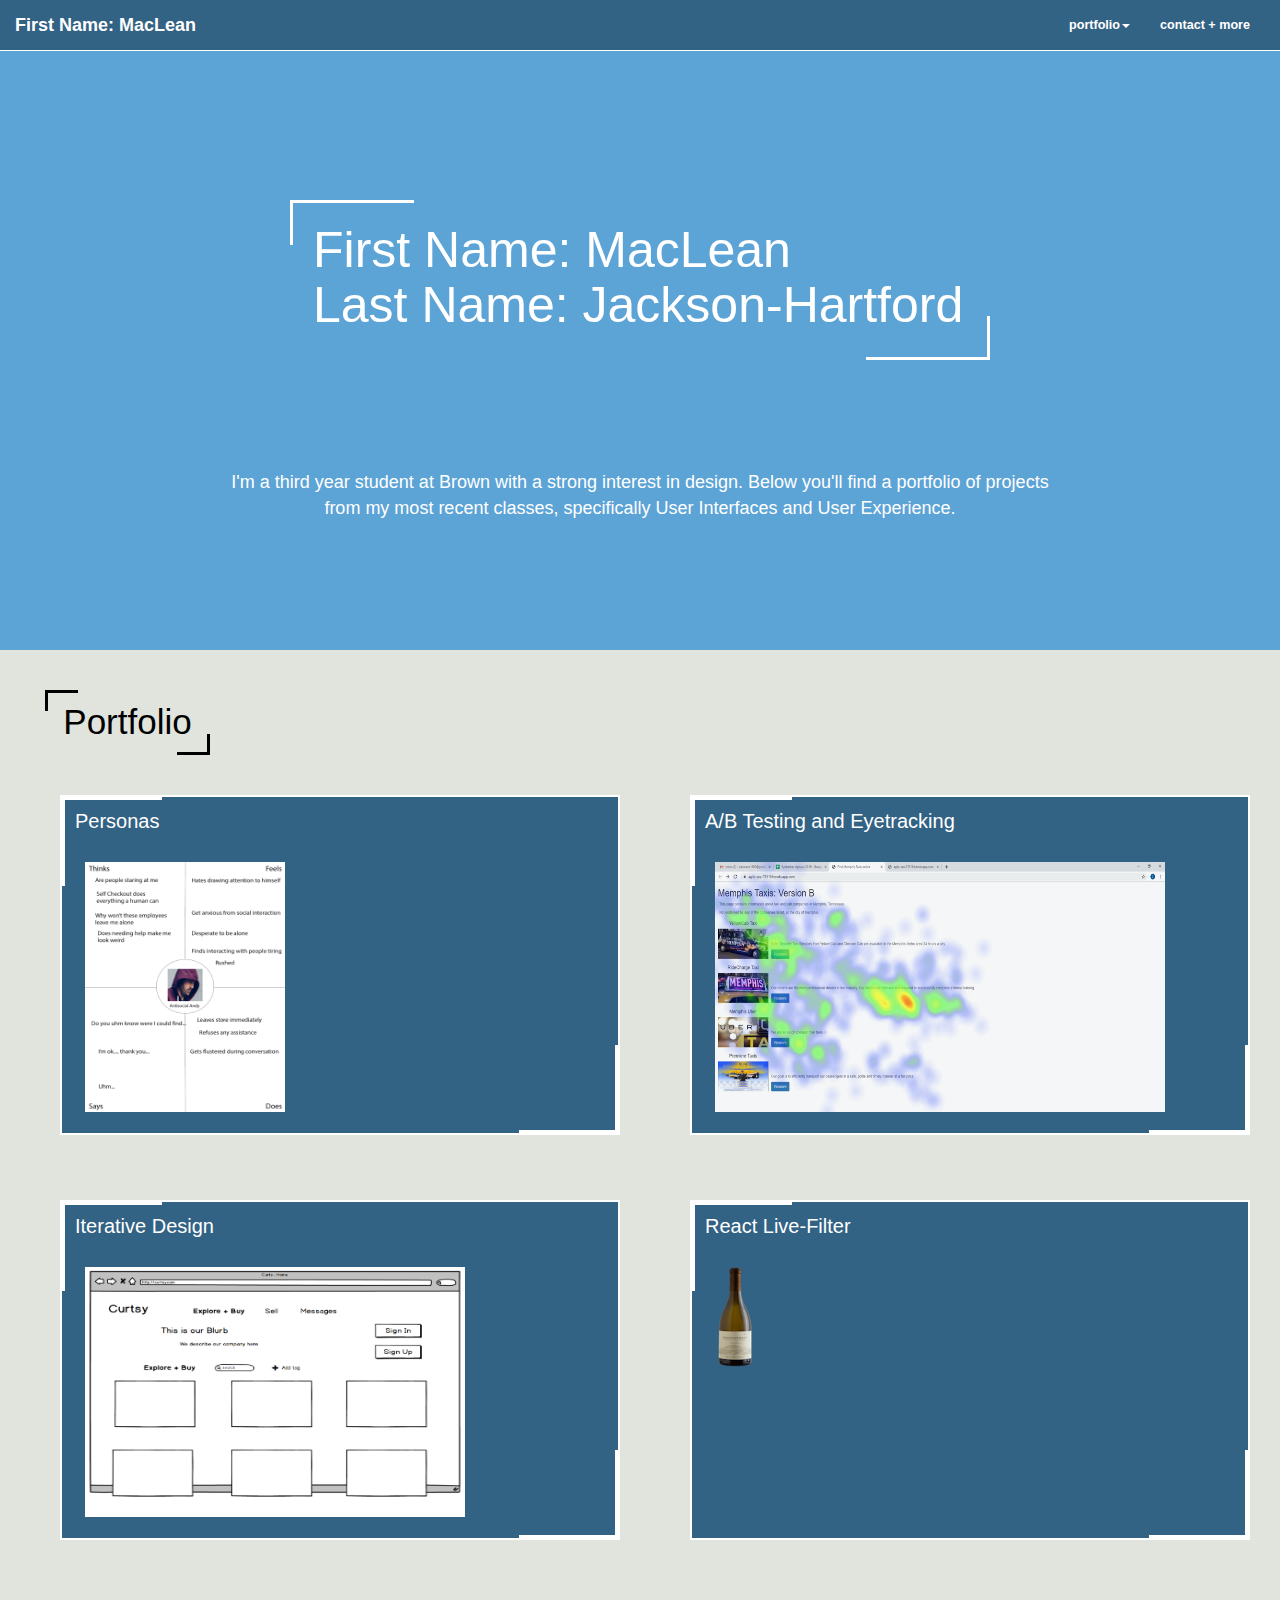
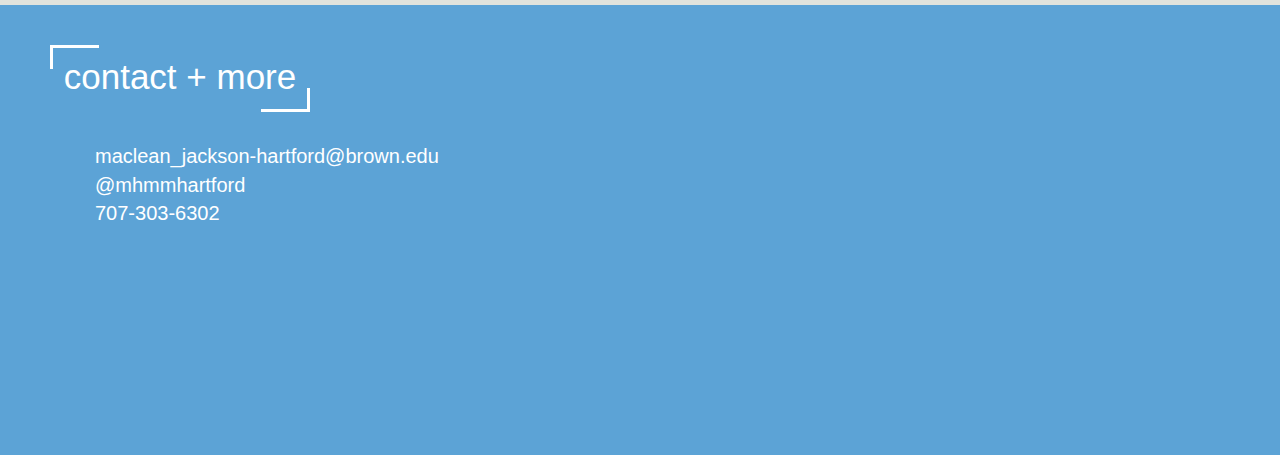
<file: index.html>
<!DOCTYPE HTML>
<html>
  <head>
    <title> First Name: MacLean </title>
    <meta charset="utf-8">
    <meta name="viewport" content="width=device-width, initial-scale=1">
    <link rel="stylesheet" href="https://maxcdn.bootstrapcdn.com/bootstrap/3.4.1/css/bootstrap.min.css">
    <link rel="stylesheet" href="portfolio.css">

    <script src="https://ajax.googleapis.com/ajax/libs/jquery/3.4.1/jquery.min.js"></script>
    <script src="https://maxcdn.bootstrapcdn.com/bootstrap/3.4.1/js/bootstrap.min.js"></script>
  </head>
  <body id="page-top">
    <!--NavBar-->
    <nav class="navbar navbar-custom navbar-fixed-top" role="navigation">
      <div class="container-fluid">

        <!-- name and button -->
        <div class="navbar-header">
          <button type="button" class="navbar-toggle" data-toggle="collapse" data-target=".navbar-main-collapse">
            <span class="icon-bar"></span>
            <span class="icon-bar"></span>
            <span class="icon-bar"></span>
          </button>
          <a class="navbar-brand" href="#page-top">First Name: MacLean</a>
        </div>
        <!-- end name and button -->

        <!-- main -->
        <div class="collapse navbar-collapse navbar-right navbar-main-collapse">
          <ul class="nav navbar-nav">

            <!--fix active classes-->
            <li class="hidden"><a href="#page-top"></a></li>
            <li class="dropdown">
              <a class="dropdown-toggle" data-toggle="dropdown">portfolio<span class="caret"></span></a>
              <ul class="dropdown-menu">
                <li><a href="personas.html">Personas</a></li>
                <li><a href="ab.html">A/B Testing</a></li>
                <li><a href="iter.html">Iterative Design</a></li>
                <li><a href="dev.html">React Live-Filter</a></li>
              </ul>
            </li>
            <!--
            <li><a href="#Portfolio">portfolio</a></li>
            <li><a href="personas.html">Personas</a></li>
            <li><a href="#Portfolio">A/B Testing</a></li>
            <li><a href="#Portfolio">Iterative Design</a></li>
            <li><a href="#Portfolio">Development</a></li>
            -->
            <li><a href="#contact">contact + more</a></li>
          </ul>
        </div>
        <!-- end main -->

      </div>
    </nav>

    <div id="main">
      <div class="container" id="about">
        <div id="about-header">
          <h1>First Name: MacLean <br/> Last Name: Jackson-Hartford</h1>
          <div id="about-topmask" class="topmask"></div>
          <div id="about-bottommask" class="bottommask"></div>
          <div id="about-leftmask" class="leftmask"></div>
          <div id="about-rightmask" class="rightmask"></div>
        </div>
        <p>I'm a third year student at Brown with a strong interest in design. Below you'll find a portfolio of projects from my most recent classes, specifically User Interfaces and User Experience.</p>
      </div>
      <div id="port-header">
        <h3>Portfolio</h3>
        <div id="port-topmask" class="topmask"></div>
        <div id="port-bottommask" class="bottommask"></div>
        <div id="port-leftmask" class="leftmask"></div>
        <div id="port-rightmask" class="rightmask"></div>
      </div>
      <div class="container" id="Portfolio">
        <div id="Personas">
          <a href="personas.html"><h4>Personas</h4></a>
            <a href="personas.html"><img href="personas.html" src="andy.png" /></a>
          <div id="pers-topmask" class="topmask"></div>
          <div id="pers-bottommask" class="bottommask"></div>
          <div id="pers-leftmask" class="leftmask"></div>
          <div id="pers-rightmask" class="rightmask"></div>
        </div>
        <div id="AB" href="">
          <a href="ab.html"><h4>A/B Testing and Eyetracking</h4></a>
          <a href="ab.html"><img src="heatmapb.png"/></a>
          <div id="ab-topmask" class="topmask"></div>
          <div id="ab-bottommask" class="bottommask"></div>
          <div id="ab-leftmask" class="leftmask"></div>
          <div id="ab-rightmask" class="rightmask"></div>
        </div>
        <div id="Iter">
          <a href="iter.html"><h4>Iterative Design</h4></a>
          <a href="iter.html"><img src="iter1.png"/></a>
          <div id="iter-topmask" class="topmask"></div>
          <div id="iter-bottommask" class="bottommask"></div>
          <div id="iter-leftmask" class="leftmask"></div>
          <div id="iter-rightmask" class="rightmask"></div>
        </div>
        <div id="Dev">
          <a href="dev.html"><h4>React Live-Filter</h4></a>
          <a href="dev.html"><img src="stonestreet.png"/></a>
          <div id="dev-topmask" class="topmask"></div>
          <div id="dev-bottommask" class="bottommask"></div>
          <div id="dev-leftmask" class="leftmask"></div>
          <div id="dev-rightmask" class="rightmask"></div>
        </div>
      </div>
      <div class="container"id="contact">
        <div id="contact-header">
          <h3>contact + more</h3>
          <div id="cont-topm" class="topmask"></div>
          <div id="cont-botm" class="bottommask"></div>
          <div id="cont-leftm" class="leftmask"></div>
          <div id="cont-rightm" class="rightmask"></div>
        </div>
        <div id="wrap">
          <p>maclean_jackson-hartford@brown.edu <br/>@mhmmhartford <br/>707-303-6302 <br/></p>
          <p></p>
        </div>
      </div>
    </div>
  </body>
</html>
</file>
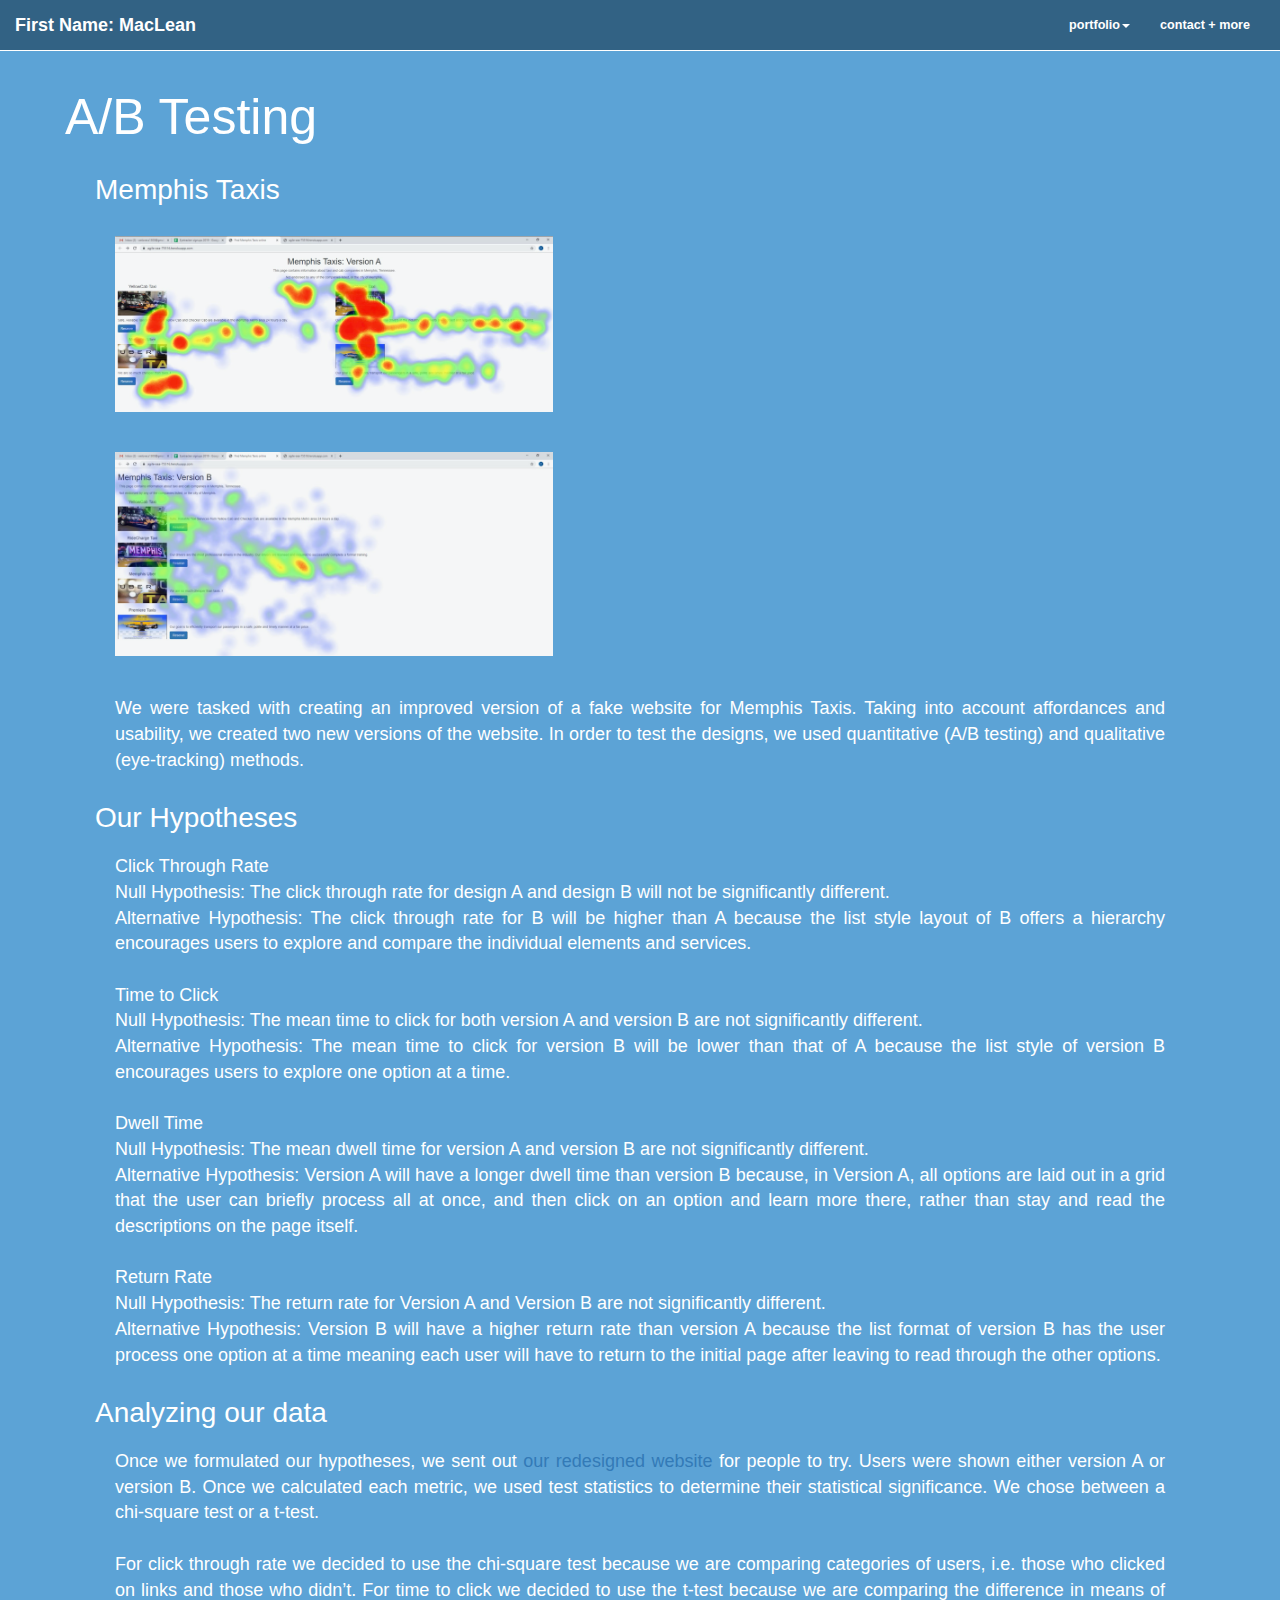
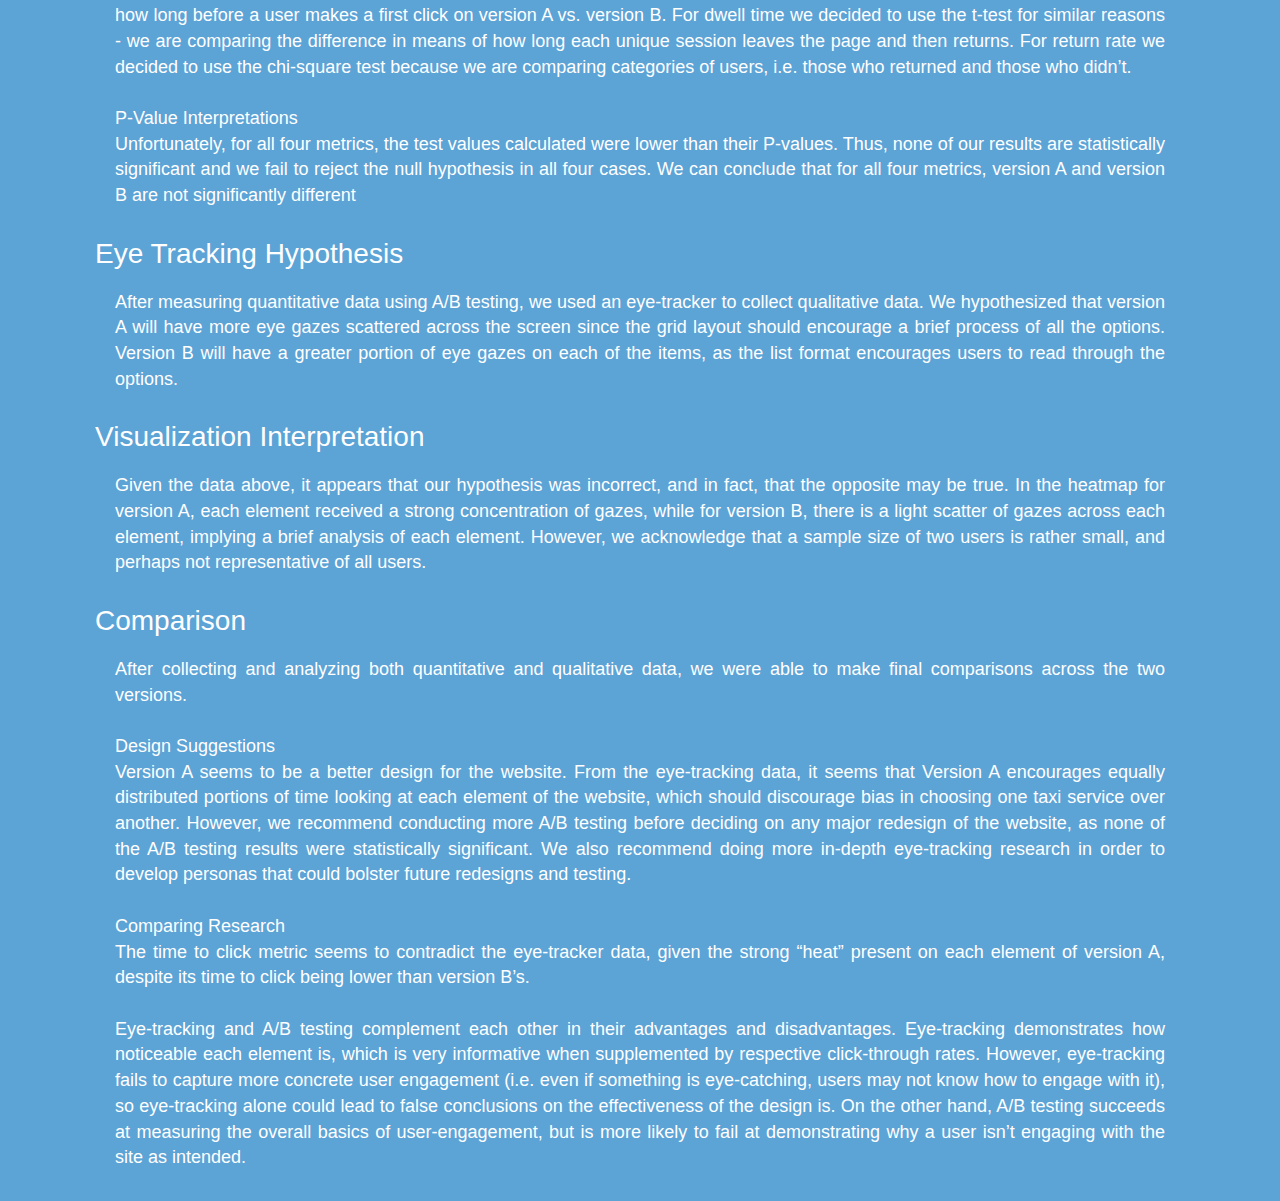
<file: ab.html>
<!DOCTYPE HTML>
<html>
  <head>
    <title> A/B Testing </title>
    <meta charset="utf-8">
    <meta name="viewport" content="width=device-width, initial-scale=1">
    <link rel="stylesheet" href="https://maxcdn.bootstrapcdn.com/bootstrap/3.4.1/css/bootstrap.min.css">
    <link rel="stylesheet" href="portfolio.css">
    <link rel="stylesheet" href="projects.css">

    <script src="https://ajax.googleapis.com/ajax/libs/jquery/3.4.1/jquery.min.js"></script>
    <script src="https://maxcdn.bootstrapcdn.com/bootstrap/3.4.1/js/bootstrap.min.js"></script>
  </head>
  <body id="page-top">
    <!--NavBar-->
    <nav class="navbar navbar-custom navbar-fixed-top" role="navigation">
      <div class="container-fluid">
        <!-- name and button -->
        <div class="navbar-header">
          <button type="button" class="navbar-toggle" data-toggle="collapse" data-target=".navbar-main-collapse">
            <span class="icon-bar"></span>
            <span class="icon-bar"></span>
            <span class="icon-bar"></span>
          </button>
          <a class="navbar-brand" href="index.html#page-top">First Name: MacLean</a>
        </div>
        <!-- end name and button -->

        <!-- main -->
        <div class="collapse navbar-collapse navbar-right navbar-main-collapse">
          <ul class="nav navbar-nav">

            <!--fix active classes-->
            <li class="hidden"><a href="#page-top"></a></li>
            <li class="dropdown">
              <a class="dropdown-toggle" data-toggle="dropdown">portfolio<span class="caret"></span></a>
              <ul class="dropdown-menu">
                <li><a href="personas.html">Personas</a></li>
                <li class="active"><a href="#">A/B Testing</a></li>
                <li><a href="iter.html">Iterative Design</a></li>
                <li><a href="dev.html">React Live-Filter</a></li> <!--class page scroll?-->
              </ul>
            </li>
            <li><a href="index.html#contact">contact + more</a></li>
          </ul>
        </div>
        <!-- end main -->

      </div>
    </nav>

    <div id="main">
      <div class="container" id="content">
        <div id="content-header">
          <h1>A/B Testing</h1>
        </div>
        <h3>Memphis Taxis</h3>
        <img src="heatmapa.png"/>
        <img src="heatmapb.png"/>
        <p>We were tasked with creating an improved version of a fake website for Memphis Taxis.
          Taking into account affordances and usability, we created two new versions of the website.
          In order to test the designs, we used quantitative (A/B testing) and qualitative (eye-tracking) methods. </p>
        <h3>Our Hypotheses</h3>
        <p>Click Through Rate<br/>
Null Hypothesis: The click through rate for design A and design B will not be significantly different.<br/>
Alternative Hypothesis: The click through rate for B will be higher than A because the list style layout of B offers a hierarchy encourages users to explore and compare the individual elements and services.<br/><br/>

Time to Click<br/>
Null Hypothesis: The mean time to click for both version A and version B are not significantly different.<br/>
Alternative Hypothesis: The mean time to click for version B will be lower than that of A because the list style of version B encourages users to explore one option at a time.<br/><br/>

Dwell Time<br/>
Null Hypothesis: The mean dwell time for version A and version B are not significantly different.<br/>
Alternative Hypothesis: Version A will have a longer dwell time than version B because, in Version A, all options are laid out in a grid that the user can briefly process all at once, and then click on an option and learn more there, rather than stay and read the descriptions on the page itself.<br/><br/>

Return Rate<br/>
Null Hypothesis: The return rate for Version A and Version B are not significantly different.<br/>
Alternative Hypothesis: Version B will have a higher return rate than version A because the list format of version B has the user process one option at a time meaning each user will have to return to the initial page after leaving to read through the other options.
</p>
        <h3>Analyzing our data</h3>
        <p>Once we formulated our hypotheses, we sent out <a href="https://agile-sea-75516.herokuapp.com/">our redesigned website</a> for people to try. Users were shown either version A or version B.
Once we calculated each metric, we used test statistics to determine their statistical significance. We chose between a chi-square test or a t-test.<br/><br/>

For click through rate we decided to use the chi-square test because we are comparing categories of users, i.e. those who clicked on links and those who didn’t.
For time to click we decided to use the t-test because we are comparing the difference in means of how long before a user makes a first click on version A vs. version B.
For dwell time we decided to use the t-test for similar reasons - we are comparing the difference in means of how long each unique session leaves the page and then returns.
For return rate we decided to use the chi-square test because we are comparing categories of users, i.e. those who returned and those who didn’t.<br/><br/>
P-Value Interpretations<br>
Unfortunately, for all four metrics, the test values calculated were lower than their P-values. Thus, none of our results are statistically significant and we fail to reject the null hypothesis in all four cases. We can conclude that for all four metrics, version A and version B are not significantly different
</p>
        <h3>Eye Tracking Hypothesis</h3>
        <p>After measuring quantitative data using A/B testing, we used an eye-tracker to collect qualitative data. We hypothesized that version A will have more eye gazes scattered across the screen since the grid layout should encourage a brief process of all the options. Version B will have a greater portion of eye gazes on each of the items, as the list format encourages users to read through the options.
        </p>
        <h3>Visualization Interpretation</h3>
        <p>Given the data above, it appears that our hypothesis was incorrect, and in fact, that the opposite may be true. In the heatmap for version A, each element received a strong concentration of gazes, while for version B, there is a light scatter of gazes across each element, implying a brief analysis of each element. However, we acknowledge that a sample size of two users is rather small, and perhaps not representative of all users.</p>
        <h3>Comparison</h3>
        <p>After collecting and analyzing both quantitative and qualitative data, we were able to make final comparisons across the two versions.<br/><br/>

Design Suggestions<br/>
Version A seems to be a better design for the website. From the eye-tracking data, it seems that Version A encourages equally distributed portions of time looking at each element of the website, which should discourage bias in choosing one taxi service over another. However, we recommend conducting more A/B testing before deciding on any major redesign of the website, as none of the A/B testing results were statistically significant. We also recommend doing more in-depth eye-tracking research in order to develop personas that could bolster future redesigns and testing.<br/><br/>

Comparing Research<br/>
The time to click metric seems to contradict the eye-tracker data, given the strong “heat” present on each element of version A, despite its time to click being lower than version B’s.<br/><br/>

Eye-tracking and A/B testing complement each other in their advantages and disadvantages. Eye-tracking demonstrates how noticeable each element is, which is very informative when supplemented by respective click-through rates. However, eye-tracking fails to capture more concrete user engagement (i.e. even if something is eye-catching, users may not know how to engage with it), so eye-tracking alone could lead to false conclusions on the effectiveness of the design is. On the other hand, A/B testing succeeds at measuring the overall basics of user-engagement, but is more likely to fail at demonstrating why a user isn’t engaging with the site as intended.
</p>
      </div>
    </div>
  </body>
</html>
</file>
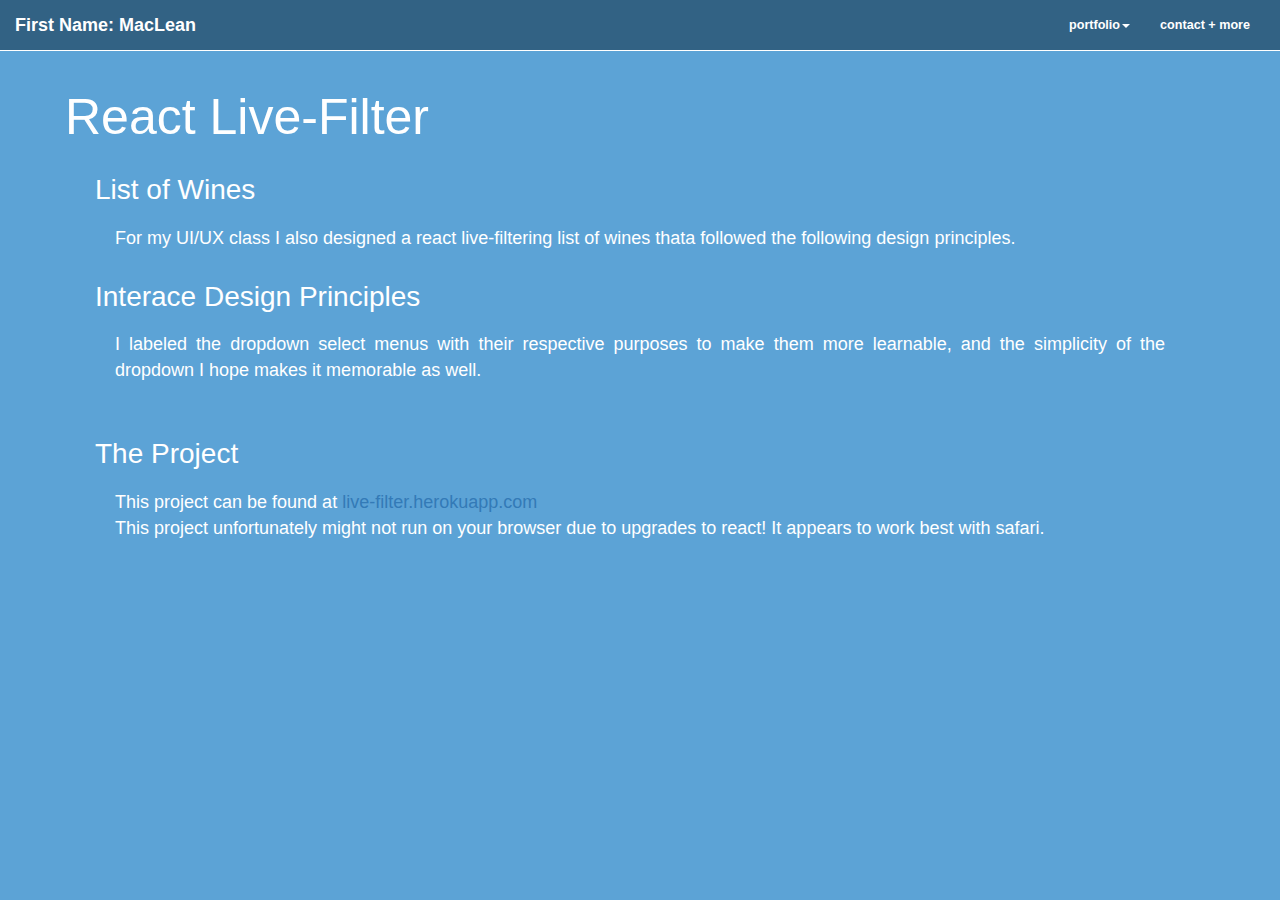
<file: dev.html>
<!DOCTYPE HTML>
<html>
  <head>
    <title>React Live-Filter</title>
    <meta charset="utf-8">
    <meta name="viewport" content="width=device-width, initial-scale=1">
    <link rel="stylesheet" href="https://maxcdn.bootstrapcdn.com/bootstrap/3.4.1/css/bootstrap.min.css">
    <link rel="stylesheet" href="portfolio.css">
    <link rel="stylesheet" href="projects.css">

    <script src="https://ajax.googleapis.com/ajax/libs/jquery/3.4.1/jquery.min.js"></script>
    <script src="https://maxcdn.bootstrapcdn.com/bootstrap/3.4.1/js/bootstrap.min.js"></script>
  </head>
  <body id="page-top">
    <!--NavBar-->
    <nav class="navbar navbar-custom navbar-fixed-top" role="navigation">
      <div class="container-fluid">
        <!-- name and button -->
        <div class="navbar-header">
          <button type="button" class="navbar-toggle" data-toggle="collapse" data-target=".navbar-main-collapse">
            <span class="icon-bar"></span>
            <span class="icon-bar"></span>
            <span class="icon-bar"></span>
          </button>
          <a class="navbar-brand" href="index.html#page-top">First Name: MacLean</a>
        </div>
        <!-- end name and button -->

        <!-- main -->
        <div class="collapse navbar-collapse navbar-right navbar-main-collapse">
          <ul class="nav navbar-nav">

            <!--fix active classes-->
            <li class="hidden"><a href="#page-top"></a></li>
            <li class="dropdown">
              <a class="dropdown-toggle" data-toggle="dropdown">portfolio<span class="caret"></span></a>
              <ul class="dropdown-menu">
                <li><a href="personas.html">Personas</a></li>
                <li><a href="ab.html">A/B Testing</a></li>
                <li><a href="iter.html">Iterative Design</a></li>
                <li class="active"><a href="#">React Live-Filter</a></li> <!--class page scroll?-->
              </ul>
            </li>
            <li><a href="index.html#contact">contact + more</a></li>
          </ul>
        </div>
        <!-- end main -->

      </div>
    </nav>

    <div id="main">
      <div class="container" id="content">
        <div id="content-header">
          <h1>React Live-Filter</h1>
        </div>
        <h3>List of Wines</h3>
        <p>For my UI/UX class I also designed a react live-filtering list of wines thata followed the following design principles.</p>
        <h3>Interace Design Principles</h3>
        <p>
          I labeled the dropdown select menus with their respective purposes
          to make them more learnable, and the simplicity of the dropdown I hope
          makes it memorable as well.<br/><br/>
        </p>
        <h3>The Project</h3>
        <p>This project can be found at <a href="https://live-filter.herokuapp.com">live-filter.herokuapp.com</a><br/>
          This project unfortunately might not run on your browser due to upgrades to react! It appears to work best with safari.
        </p>
      </div>
    </div>
  </body>
</html>
</file>
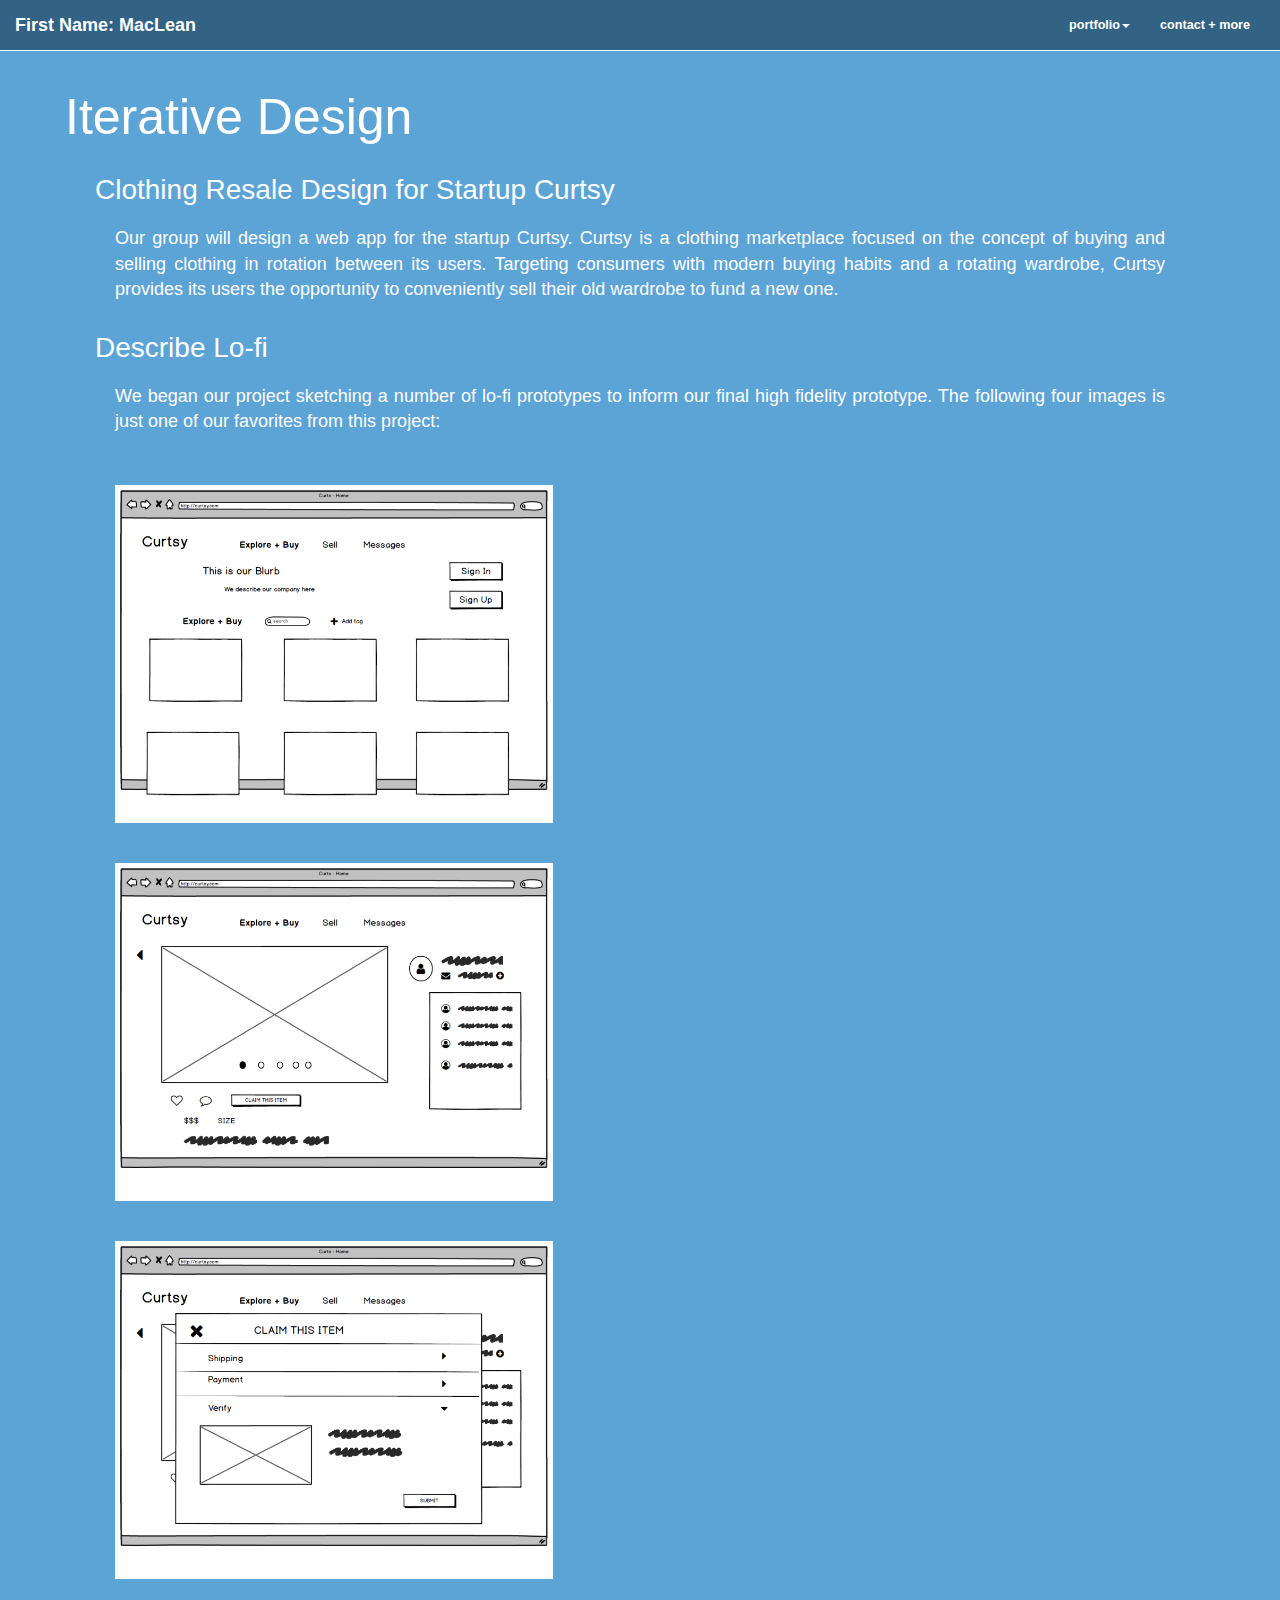
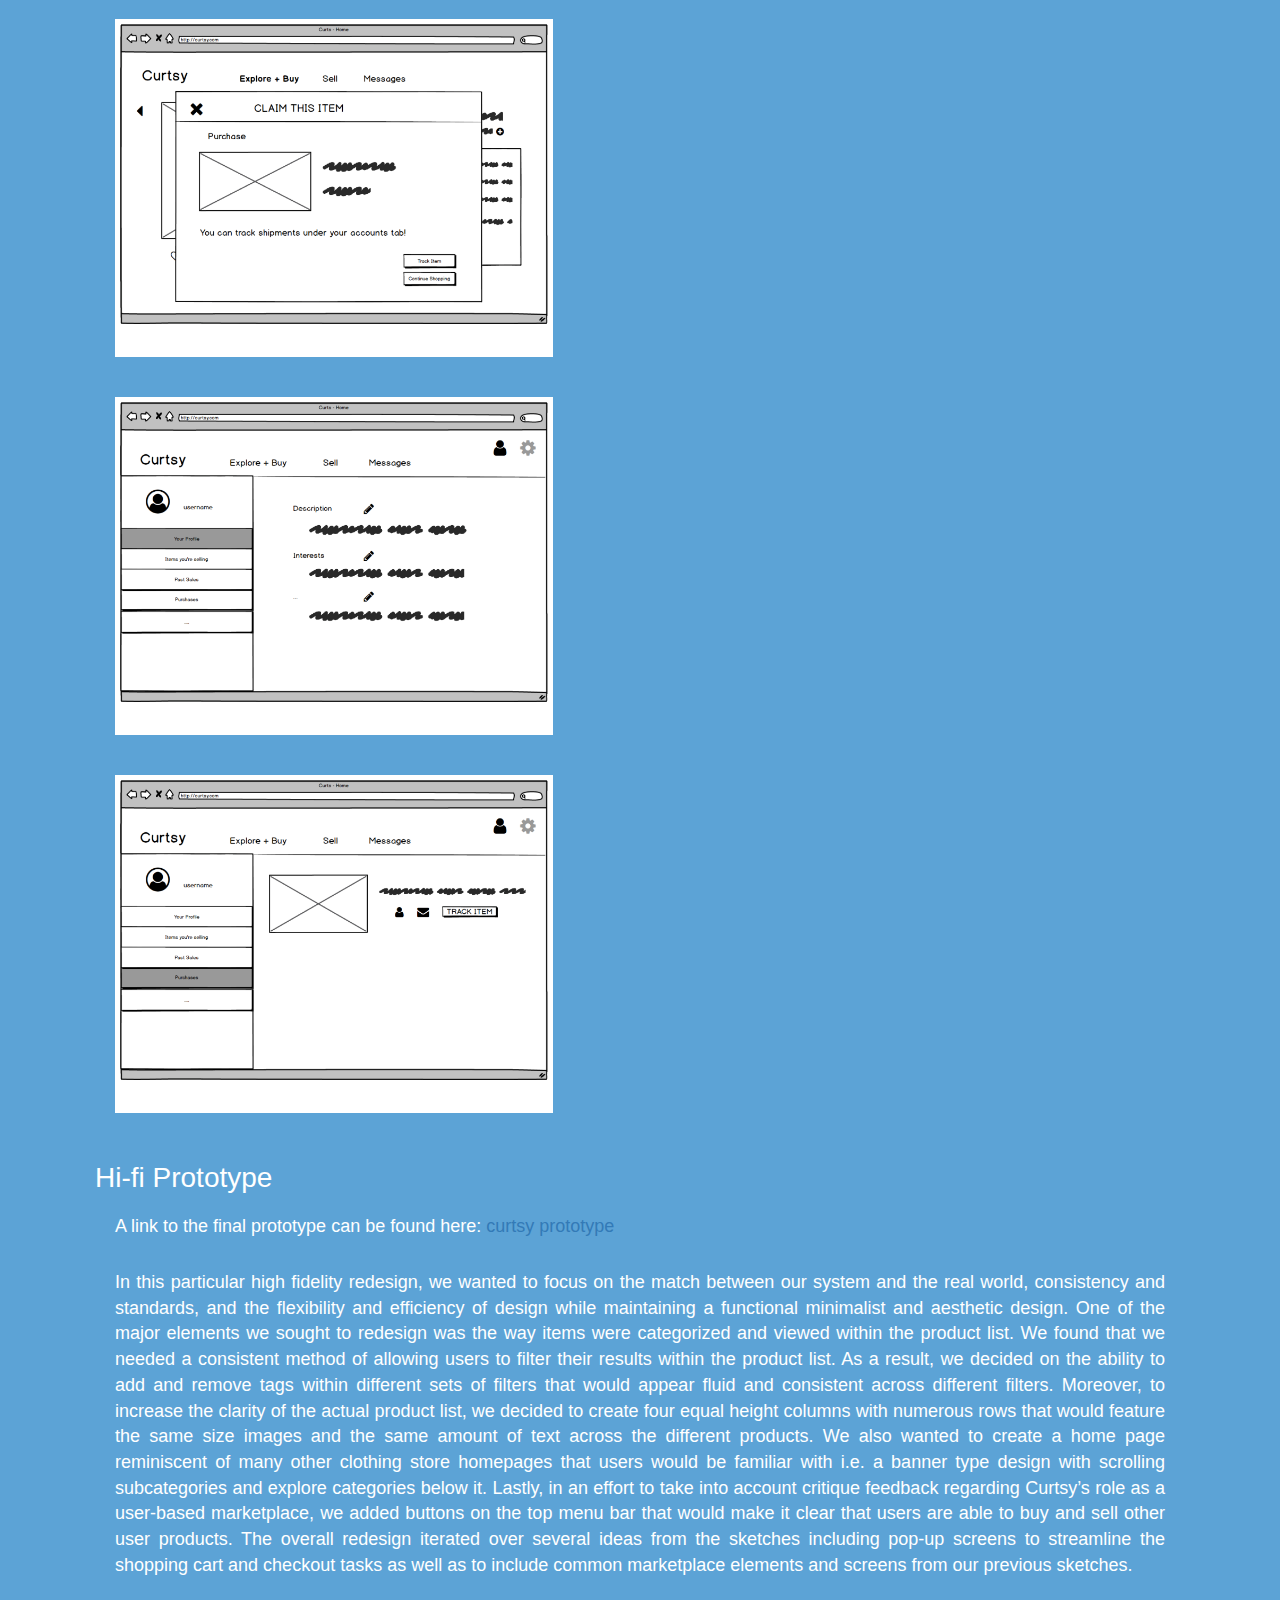
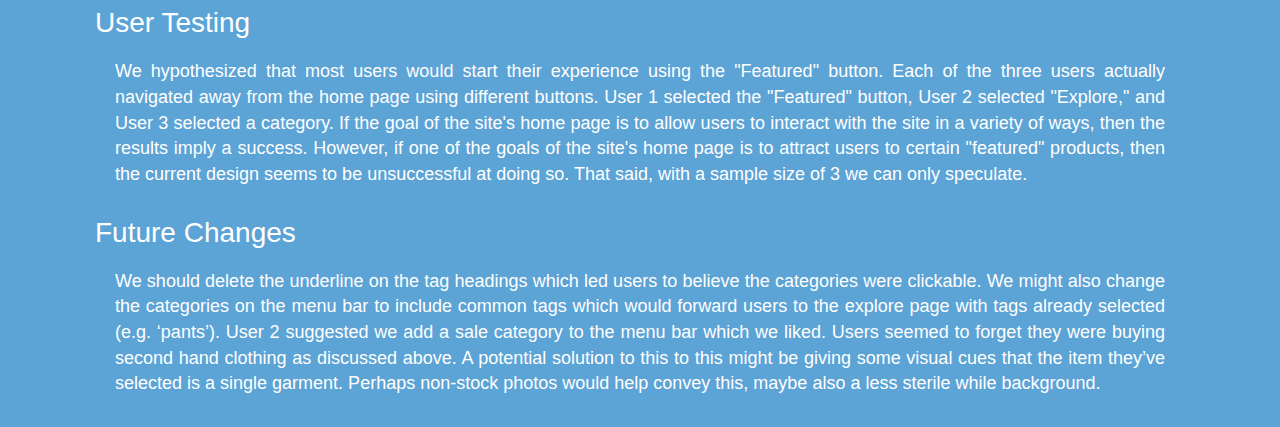
<file: iter.html>
<!DOCTYPE HTML>
<html>
  <head>
    <title> Iterative Design </title>
    <meta charset="utf-8">
    <meta name="viewport" content="width=device-width, initial-scale=1">
    <link rel="stylesheet" href="https://maxcdn.bootstrapcdn.com/bootstrap/3.4.1/css/bootstrap.min.css">
    <link rel="stylesheet" href="portfolio.css">
    <link rel="stylesheet" href="projects.css">

    <script src="https://ajax.googleapis.com/ajax/libs/jquery/3.4.1/jquery.min.js"></script>
    <script src="https://maxcdn.bootstrapcdn.com/bootstrap/3.4.1/js/bootstrap.min.js"></script>
  </head>
  <body id="page-top">
    <!--NavBar-->
    <nav class="navbar navbar-custom navbar-fixed-top" role="navigation">
      <div class="container-fluid">
        <!-- name and button -->
        <div class="navbar-header">
          <button type="button" class="navbar-toggle" data-toggle="collapse" data-target=".navbar-main-collapse">
            <span class="icon-bar"></span>
            <span class="icon-bar"></span>
            <span class="icon-bar"></span>
          </button>
          <a class="navbar-brand" href="index.html#page-top">First Name: MacLean</a>
        </div>
        <!-- end name and button -->

        <!-- main -->
        <div class="collapse navbar-collapse navbar-right navbar-main-collapse">
          <ul class="nav navbar-nav">

            <!--fix active classes-->
            <li class="hidden"><a href="#page-top"></a></li>
            <li class="dropdown">
              <a class="dropdown-toggle" data-toggle="dropdown">portfolio<span class="caret"></span></a>
              <ul class="dropdown-menu">
                <li><a href="personas.html">Personas</a></li>
                <li><a href="ab.html">A/B Testing</a></li>
                <li class="active"><a href="#">Iterative Design</a></li>
                <li><a href="dev.html">React Live-Filter</a></li> <!--class page scroll?-->
              </ul>
            </li>
            <li><a href="index.html#contact">contact + more</a></li>
          </ul>
        </div>
        <!-- end main -->

      </div>
    </nav>

    <div id="main">
      <div class="container" id="content">
        <div id="content-header">
          <h1>Iterative Design</h1>
        </div>
        <h3>Clothing Resale Design for Startup Curtsy</h3>
        <p>Our group will design a web app for the startup Curtsy. Curtsy is a clothing marketplace focused on the concept of buying and selling clothing in rotation between its users. Targeting consumers with modern buying habits and a rotating wardrobe, Curtsy provides its users the opportunity to conveniently sell their old wardrobe to fund a new one.</p>
        <h3>Describe Lo-fi</h3>
        <p>We began our project sketching a number of lo-fi prototypes to inform our final high fidelity prototype. The following four images is just one of our favorites from this project:</p>
        <img src="iter1.png" />
        <img src="iter2.png" />
        <img src="iter3.png" />
        <img src="iter4.png" />
        <img src="iter5.png" />
        <img src="iter6.png" />
        <h3>Hi-fi Prototype</h3>
        <p>A link to the final prototype can be found here: <a href="https://xd.adobe.com/view/1f578149-e6f4-4318-572f-796257876dc5-6966/">curtsy prototype</a></p>
        <p>In this particular high fidelity redesign, we wanted to focus on the match between our system and the real world, consistency and standards, and the flexibility and efficiency of design while maintaining a functional minimalist and aesthetic design. One of the major elements we sought to redesign was the way items were categorized and viewed within the product list. We found that we needed a consistent method of allowing users to filter their results within the product list. As a result, we decided on the ability to add and remove tags within different sets of filters that would appear fluid and consistent across different filters. Moreover, to increase the clarity of the actual product list, we decided to create four equal height columns with numerous rows that would feature the same size images and the same amount of text across the different products. We also wanted to create a home page reminiscent of many other clothing store homepages that users would be familiar with i.e. a banner type design with scrolling subcategories and explore categories below it. Lastly, in an effort to take into account critique feedback regarding Curtsy’s role as a user-based marketplace, we added buttons on the top menu bar that would make it clear that users are able to buy and sell other user products. The overall redesign iterated over several ideas from the sketches including pop-up screens to streamline the shopping cart and checkout tasks as well as to include common marketplace elements and screens from our previous sketches.</p>
        <h3>User Testing</h3>
        <p>We hypothesized that most users would start their experience using the "Featured" button. Each of the three users actually navigated away from the home page using different buttons. User 1 selected the "Featured" button, User 2 selected "Explore," and User 3 selected a category. If the goal of the site's home page is to allow users to interact with the site in a variety of ways, then the results imply a success. However, if one of the goals of the site's home page is to attract users to certain "featured" products, then the current design seems to be unsuccessful at doing so. That said, with a sample size of 3 we can only speculate.
        </p>
        <h3>Future Changes</h3>
        <p>We should delete the underline on the tag headings which led users to believe the categories were clickable. We might also change the categories on the menu bar to include common tags which would forward users to the explore page with tags already selected (e.g. ‘pants’). User 2 suggested we add a sale category to the menu bar which we liked. Users seemed to forget they were buying second hand clothing as discussed above. A potential solution to this to this might be giving some visual cues that the item they’ve selected is a single garment. Perhaps non-stock photos would help convey this, maybe also a less sterile while background.</p>
      </div>
    </div>
  </body>
</html>
</file>
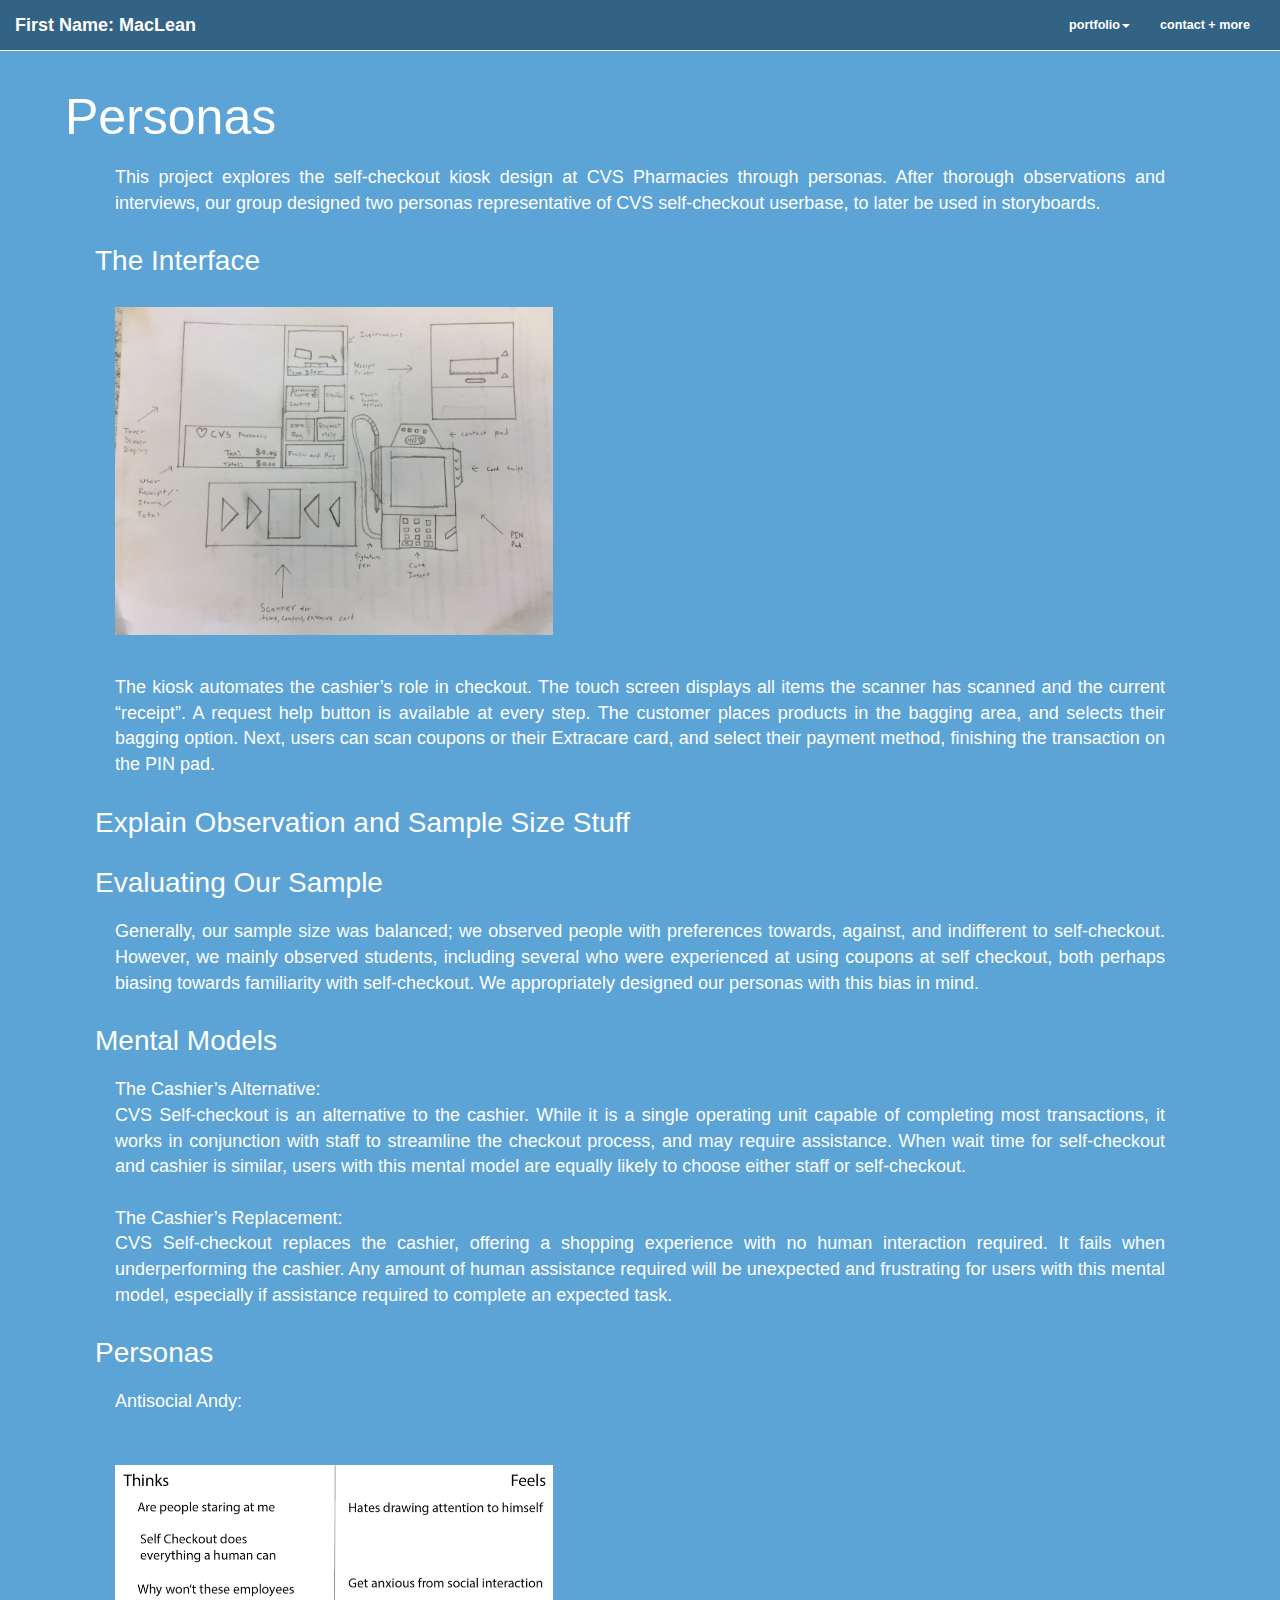
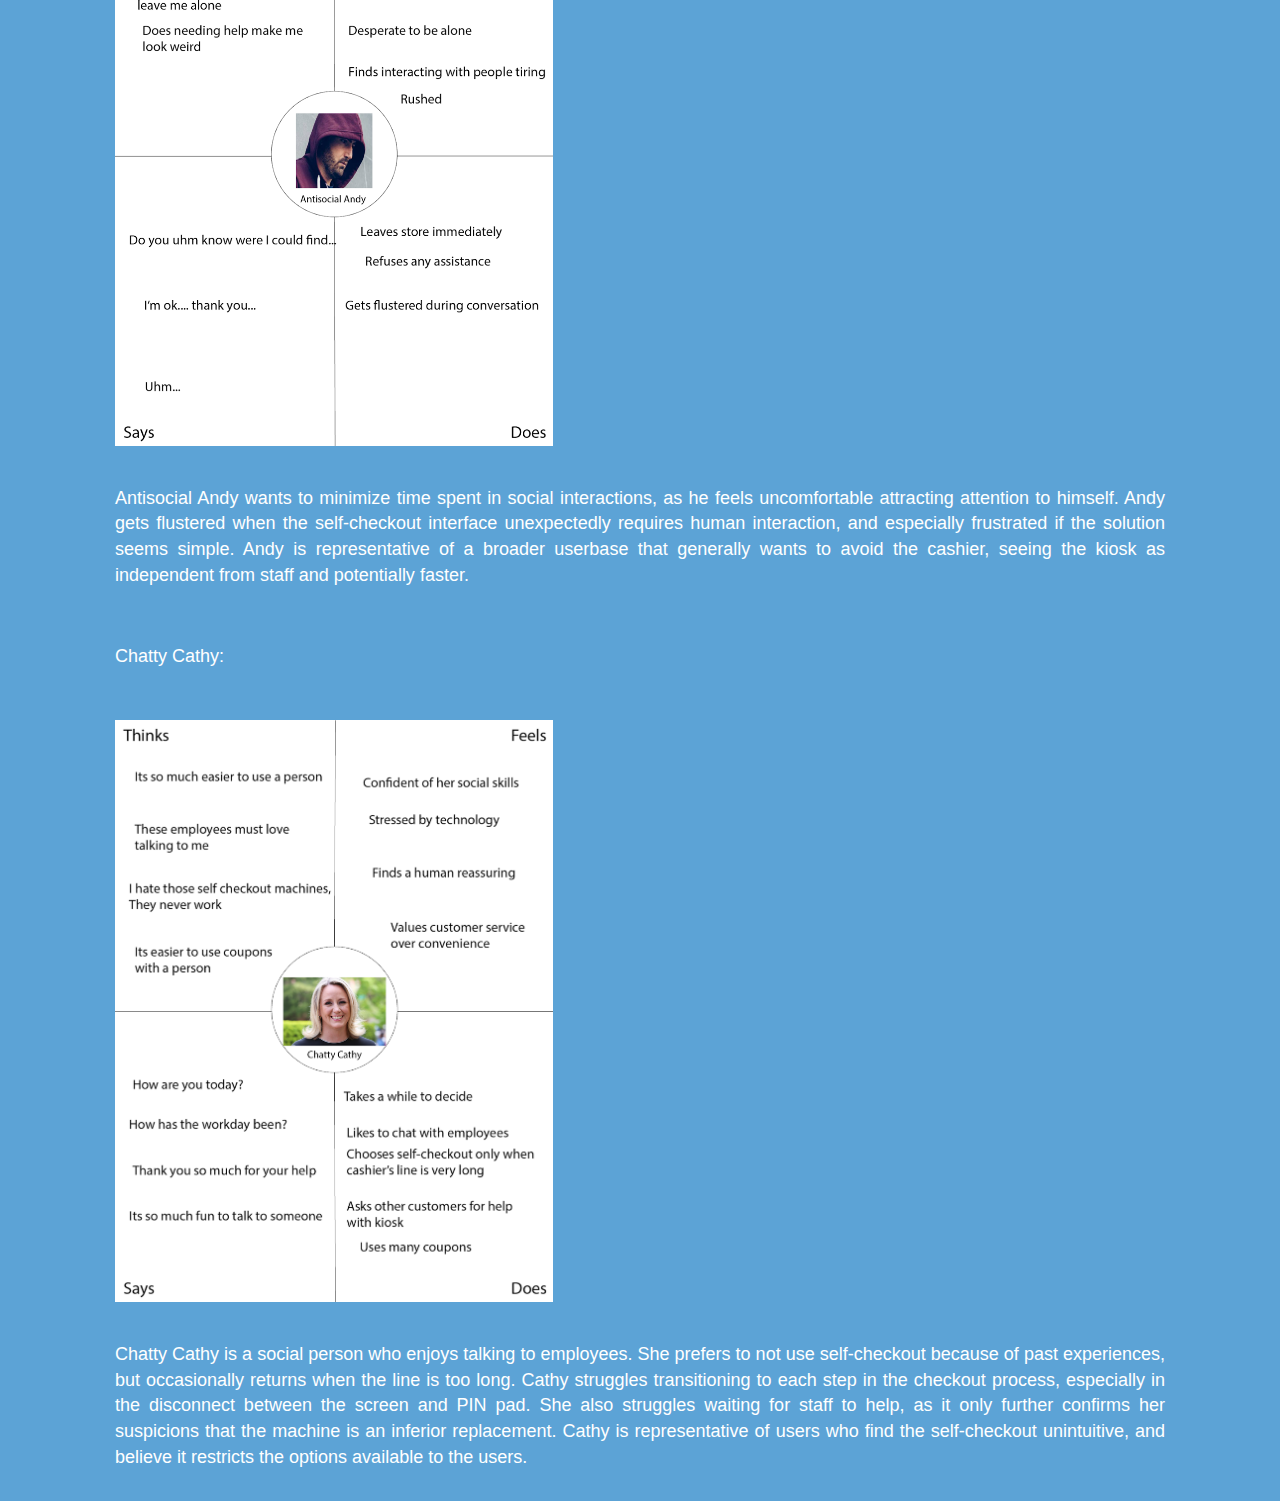
<file: personas.html>
<!DOCTYPE HTML>
<html>
  <head>
    <title> Personas </title>
    <meta charset="utf-8">
    <meta name="viewport" content="width=device-width, initial-scale=1">
    <link rel="stylesheet" href="https://maxcdn.bootstrapcdn.com/bootstrap/3.4.1/css/bootstrap.min.css">
    <link rel="stylesheet" href="portfolio.css">
    <link rel="stylesheet" href="projects.css">

    <script src="https://ajax.googleapis.com/ajax/libs/jquery/3.4.1/jquery.min.js"></script>
    <script src="https://maxcdn.bootstrapcdn.com/bootstrap/3.4.1/js/bootstrap.min.js"></script>
  </head>
  <body id="page-top">
    <!--NavBar-->
    <nav class="navbar navbar-custom navbar-fixed-top" role="navigation">
      <div class="container-fluid">
        <!-- name and button -->
        <div class="navbar-header">
          <button type="button" class="navbar-toggle" data-toggle="collapse" data-target=".navbar-main-collapse">
            <span class="icon-bar"></span>
            <span class="icon-bar"></span>
            <span class="icon-bar"></span>
          </button>
          <a class="navbar-brand" href="index.html#page-top">First Name: MacLean</a>
        </div>
        <!-- end name and button -->

        <!-- main -->
        <div class="collapse navbar-collapse navbar-right navbar-main-collapse">
          <ul class="nav navbar-nav">

            <!--fix active classes-->
            <li class="hidden"><a href="#page-top"></a></li>
            <li class="dropdown">
              <a class="dropdown-toggle" data-toggle="dropdown">portfolio<span class="caret"></span></a>
              <ul class="dropdown-menu">
                <li class="active"><a href="#">Personas</a></li>
                <li><a href="ab.html">A/B Testing</a></li>
                <li><a href="iter.html">Iterative Design</a></li>
                <li><a href="dev.html">Development</a></li> <!--class page scroll?-->
              </ul>
            </li>
            <li><a href="index.html#contact">contact + more</a></li>
          </ul>
        </div>
        <!-- end main -->

      </div>
    </nav>

    <div id="main">
      <div class="container" id="content">
        <div id="content-header">
          <h1>Personas</h1>
        </div>
        <p>This project explores the self-checkout kiosk design at CVS Pharmacies through personas.
          After thorough observations and interviews, our group designed two personas representative of
          CVS self-checkout userbase, to later be used in storyboards.</p>
        <h3>The Interface</h3>
        <img src="sketch.png"/>
        <p>The kiosk automates the cashier’s role in checkout. The touch screen displays all items the
          scanner has scanned and the current “receipt”. A request help button is available at every step.
          The customer places products in the bagging area, and selects their bagging option. Next, users can
          scan coupons or their Extracare card, and select their payment method, finishing the transaction on the PIN pad.</p>
        <h3>Explain Observation and Sample Size Stuff</h3>
        <h3>Evaluating Our Sample</h3>
        <p>Generally, our sample size was balanced; we observed people with preferences towards, against, and indifferent to self-checkout.
          However, we mainly observed students, including several who were experienced at using coupons at self checkout, both perhaps
          biasing towards familiarity with self-checkout. We appropriately designed our personas with this bias in mind.</p>
        <h3>Mental Models</h3>
        <p>The Cashier’s Alternative:<br/>
          CVS Self-checkout is an alternative to the cashier. While it is a single operating unit capable of completing most transactions, it works in conjunction with staff to streamline the checkout process, and may require assistance.
          When wait time for self-checkout and cashier is similar, users with this mental model are equally likely to choose either staff or self-checkout.<br/><br/>
          The Cashier’s Replacement:<br/>
          CVS Self-checkout replaces the cashier, offering a shopping experience with no human interaction required. It fails when underperforming the cashier.
	        Any amount of human assistance required will be unexpected and frustrating for users with this mental model, especially if assistance required to complete an expected task.
        </p>
        <h3>Personas</h3>
        <p>Antisocial Andy:</p>
        <img src="andy.png"/>
        <p>
          Antisocial Andy wants to minimize time spent in social interactions, as he feels uncomfortable attracting attention to himself.
          Andy gets flustered when the self-checkout interface unexpectedly requires human interaction, and especially frustrated if the solution seems simple.
          Andy is representative of a broader userbase that generally wants to avoid the cashier, seeing the kiosk as independent from staff and potentially faster.<br/><br/>
        </p>
        <p>Chatty Cathy:</p>
        <img src="cathy.png"/>
        <p>
          Chatty Cathy is a social person who enjoys talking to employees. She prefers to not use self-checkout because of past experiences, but occasionally returns when the line is too long.
          Cathy struggles transitioning to each step in the checkout process, especially in the disconnect between the screen and PIN pad. She also struggles waiting for staff to help, as it only further confirms her suspicions that the machine is an inferior replacement.
          Cathy is representative of users who find the self-checkout unintuitive, and believe it restricts the options available to the users.
        </p>
        <!--
        <h3>Storyboard</h3>
        <p>Because Andy doesn’t like human interaction, he chooses self-checkout over cashier.
          Andy likes quickly scanning his items alone. When the checkout requires an employee's assistance,
          Andy is uncomfortable because it unexpectedly conflicts with his goals. After being helped,
          Andy finishes scanning and pays. He quickly leaves the store, having had minimal human interaction.
        </p> -->
      </div>
    </div>
  </body>
</html>
</file>
<file: portfolio.css>
body {
    width: 100%;
    font-family: "Montserrat", Arial, serif;
    color: #fff;
    background-color: #e1e3dd;
}

html {
    width: 100%;
    height: 100%;
}

@media(min-width:750px){
  #about{
    background-color: #5CA3D6;
    text-align: center;
    width: 100%;
    height: 600px;
  }

  #about-header{
    text-align: justify;
    display: inline-block;
    width: 700px;
    height: 160px;
    border: 3px solid #fff;
    position: relative;
    margin-top: 150px;
    margin-bottom: 30px;
  }

  #about-topmask, #about-bottommask, #about-leftmask, #about-rightmask{
    border: 3px solid #5CA3D6;
  }

  #about-header h1{
    margin: 20px;
    font-size: 50px;
  }

  #about p{
    margin-left: 200px;
      margin-right: 200px;
    margin-top: 80px;
    margin-bottom: 50px;
    font-size: 18px;
  }

}

@media(max-width:750px){
  #about{
    background-color: #5CA3D6;
    text-align: center;
    width: 100%;
    height: 360px;
  }

  #about-header{
    text-align: justify;
    display: inline-block;
    width: 340px;
    height: 85px;
    border: 3px solid #fff;
    position: relative;
    margin-top: 85px;
    margin-bottom: 25px;
  }

  #about-topmask, #about-bottommask, #about-leftmask, #about-rightmask{
    border: 3px solid #5CA3D6;
  }

  #about-header h1{
    margin: 15px;
    font-size: 23px;
  }

  #about p{
    margin-left: 30px;
      margin-right: 30px;
    margin-top: 35px;
    margin-bottom: 15px;
    font-size: 13px;
  }
}

@media(min-width:970px){
  #Portfolio{
    display: grid;
    grid-row-gap: 5px;
    grid-column-gap: 5px;
    width: 100%;
    grid-template-columns: 50% 50%;
    /*grid-template-columns: 400px 400px;*/
    grid-template-rows: 400px 400px;
  }

  #Personas{
    grid-row: 1;
    grid-column: 1;
  }

  #AB{
    grid-row: 1;
    grid-column: 2;
  }

  #Iter{
    grid-row: 2;
    grid-column: 1;
  }

  #Dev{
    grid-row: 2;
    grid-column: 2;
  }

}

@media(max-width:970px){
  #Portfolio{
    display: grid;
    grid-row-gap: 5px;
    grid-column-gap: 5px;
    width: 100%;
    grid-template-columns: 100%;
    /*grid-template-columns: 400px 400px;*/
    grid-template-rows: 400px 400px 400px 400px;
  }

  #Personas{
    grid-row: 1;
    grid-column: 1;
  }

  #AB{
    grid-row: 2;
    grid-column: 1;
  }

  #Iter{
    grid-row: 3;
    grid-column: 1;
  }

  #Dev{
    grid-row: 4;
    grid-column: 1;
  }

}

.holder {
  border: 3px solid #000;
  height: 200px;
  width: 200px;
  position:relative;
  margin:10px;
}

.topmask {
  position: absolute;
  top:-3px;
  right: -3px;
  width: 83%;
  height: 3px;
  background-color:#e1e3dd;
}

.bottommask{
  position: absolute;
  bottom:-3px;
  left: -3px;
  width: 83%;
  height: 3px;
  background-color:#e1e3dd;
}

.leftmask{
  position: absolute;
  bottom:-3px;
  left: -3px;
  height: 75%;
  width: 3px;
  background-color:#e1e3dd;
}

.rightmask{
  position: absolute;
  top:-3px;
  right: -3px;
  height: 75%;
  width: 3px;
  background-color:#e1e3dd;
}

#main{
  margin-top: 50px;
  width: 100%;
}

#port-header{
  width: 165px;
  height: 65px;
  border: 3px solid #000;
  position: relative;
  text-align: center;
  margin-left: 45px;
  margin-top: 40px;
}

#port-topmask, #port-leftmask, #port-rightmask, #port-bottommask{
    border: 3px solid #e1e3dd;
}

#port-header h3{
  margin: 10px;
  color: #000;
  font-size: 35px;
}

#Portfolio{
  margin-bottom: 40px;
  text-align: center;
}

#Portfolio h1{
  margin-top: 40px;
  margin-left: 20px;
}

#Portfolio a{
  color: #fff;
  text-decoration: none;
}

#Portfolio a:hover{
  color: #67d7ea;
}

#Portfolio img{
    width: 200px;
    height: 250px;
    margin-left: 20px;
    margin-top: 20px;
}

#Personas{
  background-color: #326284;

  border: 5px solid #fff;
  position: relative;
  text-align: justify;
  margin: 20px;
  margin-left: 45px;
  margin-top: 40px;
  color: #fff;
}

#Personas:hover{
  border-color: #67d7ea;
  color: #67d7ea;
}

#pers-topmask, #pers-leftmask, #pers-rightmask, #pers-bottommask{
    border: 5px solid #326284;
}

#Portfolio h4{
  margin: 10px;
  font-size: 20px;
}

#AB{
  background-color: #326284;

  border: 5px solid #fff;
  position: relative;
  text-align: justify;
  margin: 20px;
  margin-left: 45px;
  margin-top: 40px;
  color: #fff;
}

#AB:hover{
  border-color: #67d7ea;
  color: #67d7ea;
}

#ab-topmask, #ab-leftmask, #ab-rightmask, #ab-bottommask{
    border: 5px solid #326284;
}

#AB img{
    width: 450px;
    height: 250px;
    margin-left: 20px;
    margin-top: 20px;
}
/*
#AB h4{
  margin: 30px;
  font-size: 20px;
}*/

#Iter{
  background-color:  #326284;

  border: 5px solid #fff;
  position: relative;
  text-align: justify;
  margin: 20px;
  margin-left: 45px;
  margin-top: 40px;
  color: #fff;
}

#Iter:hover{
  border-color: #67d7ea;
  color: #67d7ea;
}

#iter-topmask, #iter-leftmask, #iter-rightmask, #iter-bottommask{
    border: 5px solid #326284;
}
/*
#Iter h4{
  margin: 30px;
  font-size: 20px;
}*/

#Iter img{
    width: 380px;
    height: 250px;
    margin-left: 20px;
    margin-top: 20px;
}

#Dev{
  background-color: #326284;

  border: 5px solid #fff;
  position: relative;
  text-align: justify;
  margin: 20px;
  margin-left: 45px;
  margin-top: 40px;
  color: #fff;
}

#Dev:hover{
  border-color: #67d7ea;
  color: #67d7ea;
}

#dev-topmask, #dev-leftmask, #dev-rightmask, #dev-bottommask{
    border: 5px solid #326284;
}
/*
#Dev h4{
  margin: 30px;
  font-size: 20px;
}*/

#Dev img{
    width: 40px;
    height: 100px;
    margin-left: 20px;
    margin-top: 20px;
}

#contact{
    background-color: #5CA3D6;
    text-align: center;
    width: 100%;
    height: 450px;
}

#contact-header{
  width: 260px;
  height: 67px;
  border: 3px solid #fff;
  position: relative;
  text-align: center;
  margin: 20px;
  margin-left: 35px;
  margin-top: 40px;
}

#cont-topm, #cont-botm, #cont-leftm, #cont-rightm{
  border: 3px solid #5CA3D6;
}

#cont-leftm, #cont-rightm{
  height: 70%;
}

#contact-header h3{
  margin: 10px;
  color: #fff;
  font-size: 35px;
}

#wrap{
  text-align: justify;
    margin-left: 80px;
    margin-top: 30px;
    font-size: 20px;
}

#contact h4{
  font-size: 30px;
  margin-top: 40px;
}

.navbar-custom {
    margin-bottom: 0;
    font-size: 0.9em;
    border-bottom: 1px solid #fff;
    font-family: Arial, sans-serif;
    font-weight: 600;
    background-color: #326284;
}

.navbar-custom a {
    color: #ffffff;
}

.navbar-custom button{
  background-color: #fff;
  border: 1px black;
  height: 38px;
  width: 46px;
  padding: 6px 12px;
}

.navbar-custom button span{
  background-color: black;
}

.navbar-custom button:hover{
  background-color: #e1e3dd;
}

.navbar-custom .nav li a:hover {
    color: #67d7ea;
    background-color: transparent;
}

.dropdown-menu li a {
  color: white;
  background-color: #326284;
}
</file>
<file: projects.css>
body {
    width: 100%;
    font-family: "Montserrat", Arial, serif;
    color: #fff;
    background-color: #5CA3D6;
}

html {
    width: 100%;
    height: 100%;
}

#main{
  margin-top: 50px;
  width: 100%;
}

  #content{
    background-color: #5CA3D6;
    text-align: justify;
    width: 100%;
    height: 100%;
  }
/*
  #content-header{
    text-align: justify;
    display: inline-block;
    width: 700px;
    height: 160px;
    border: 3px solid #fff;
    position: relative;
    margin-top: 150px;
    margin-bottom: 30px;
  }

  #content-header h3{
    margin: 20px;
    font-size: 100px;
  }
*/

#content-header h1{
  margin-left: 50px;
  margin-top: 40px;
  font-size: 50px;
}

#content h3{
  margin-left: 80px;
  margin-top: 30px;
  font-size: 28px;
}

#content p{
  margin-left: 100px;
  margin-right: 100px;
  margin-top: 20px;
  margin-bottom: 30px;
  font-size: 18px;
}

#content img{
  margin-left: 100px;
  margin-right: 100px;
  margin-top: 20px;
  margin-bottom: 20px;
  width: 35%;
  height: 35%;
}

/*
.topmask {
  position: absolute;
  top:-3px;
  right: -3px;
  width: 83%;
  height: 3px;
  background-color:#e1e3dd;
}

.bottommask{
  position: absolute;
  bottom:-3px;
  left: -3px;
  width: 83%;
  height: 3px;
  background-color:#e1e3dd;
}

.leftmask{
  position: absolute;
  bottom:-3px;
  left: -3px;
  height: 75%;
  width: 3px;
  background-color:#e1e3dd;
}

.rightmask{
  position: absolute;
  top:-3px;
  right: -3px;
  height: 75%;
  width: 3px;
  background-color:#e1e3dd;
}

.navbar-custom {
    margin-bottom: 0;
    font-size: 0.9em;
    border-bottom: 1px solid #fff;
    font-family: Arial, sans-serif;
    font-weight: 600;
    background-color: #326284;
}

.navbar-custom a {
    color: #ffffff;
}

.navbar-custom button{
  background-color: #fff;
  border: 1px black;
  height: 38px;
  width: 46px;
  padding: 6px 12px;
}

.navbar-custom button span{
  background-color: black;
}

.navbar-custom button:hover{
  background-color: #e1e3dd;
}

.navbar-custom .nav li a:hover {
    color: #67d7ea;
    background-color: transparent;
}

.dropdown-menu li a {
  color: white;
  background-color: #326284;
}*/
</file>
